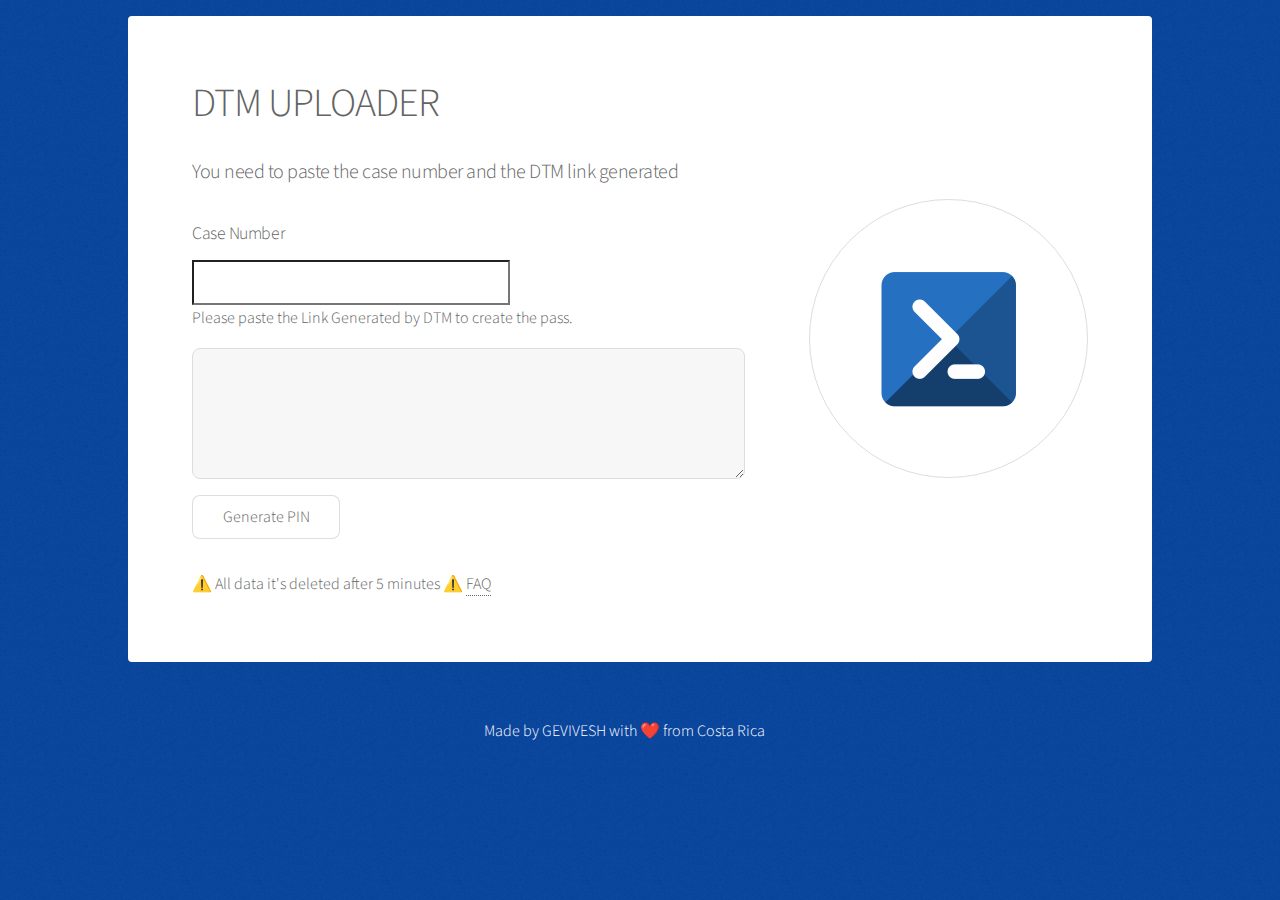
<file: static/index.html>
<!DOCTYPE HTML>
<!--
	Stellar by HTML5 UP
	html5up.net | @ajlkn
	Free for personal and commercial use under the CCA 3.0 license (html5up.net/license)
-->
<html>
	<head>
		<title>DTM Uploader</title>
		<meta charset="utf-8" />
		<meta name="viewport" content="width=device-width, initial-scale=1, user-scalable=no" />
		<link rel="stylesheet" href="assets/css/main.css" />
		<noscript><link rel="stylesheet" href="assets/css/noscript.css" /></noscript>
	</head>
	<body class="is-preload">
		<!-- Wrapper -->
			<div id="wrapper">
				<!-- Main -->
					<div id="main">
						<!-- Introduction -->
							<section id="intro" class="main">
								<div class="spotlight">
									<div class="content">
										<header class="major">
											<h1>DTM UPLOADER</h1>
											<p>You need to paste the case number and the DTM link generated </p>
										</header>
										<h4>Case Number</h4>
										<div>
											<input id="txtcase" name="case" type="number"> 
										</div>
										
										<p>Please paste the Link Generated by DTM to create the pass.</p>
										<textarea id="txturl" name="url" rows="4" cols="50"></textarea>
										<p></p>
										<ul class="actions">
											<li><a class="button" onclick="upload()">Generate PIN</a></li>
										</ul>
										<p>⚠️ All data it's deleted after 5 minutes ⚠️ <a href="/faq.html">FAQ</a></p>
										
									</div>
									<span class="image"><img src="images/pic01.jpg" alt="" /></span>
								</div>
								<div class="pass">
									<H4 id="lblpin"></H4>
									<p id="txtpin"></p>
								</div>
							</section>	
					</div>

				<!-- Footer -->
					<footer id="footer">
						<p class="copyright">Made by GEVIVESH with ❤️ from Costa Rica</p>
					
					</footer>
			</div>

		<!-- Scripts -->
			<script src="assets/js/jquery.min.js"></script>
			<script src="assets/js/jquery.scrollex.min.js"></script>
			<script src="assets/js/jquery.scrolly.min.js"></script>
			<script src="assets/js/browser.min.js"></script>
			<script src="assets/js/breakpoints.min.js"></script>
			<script src="assets/js/util.js"></script>
			<script src="assets/js/main.js"></script>
	</body>
</html>
</file>
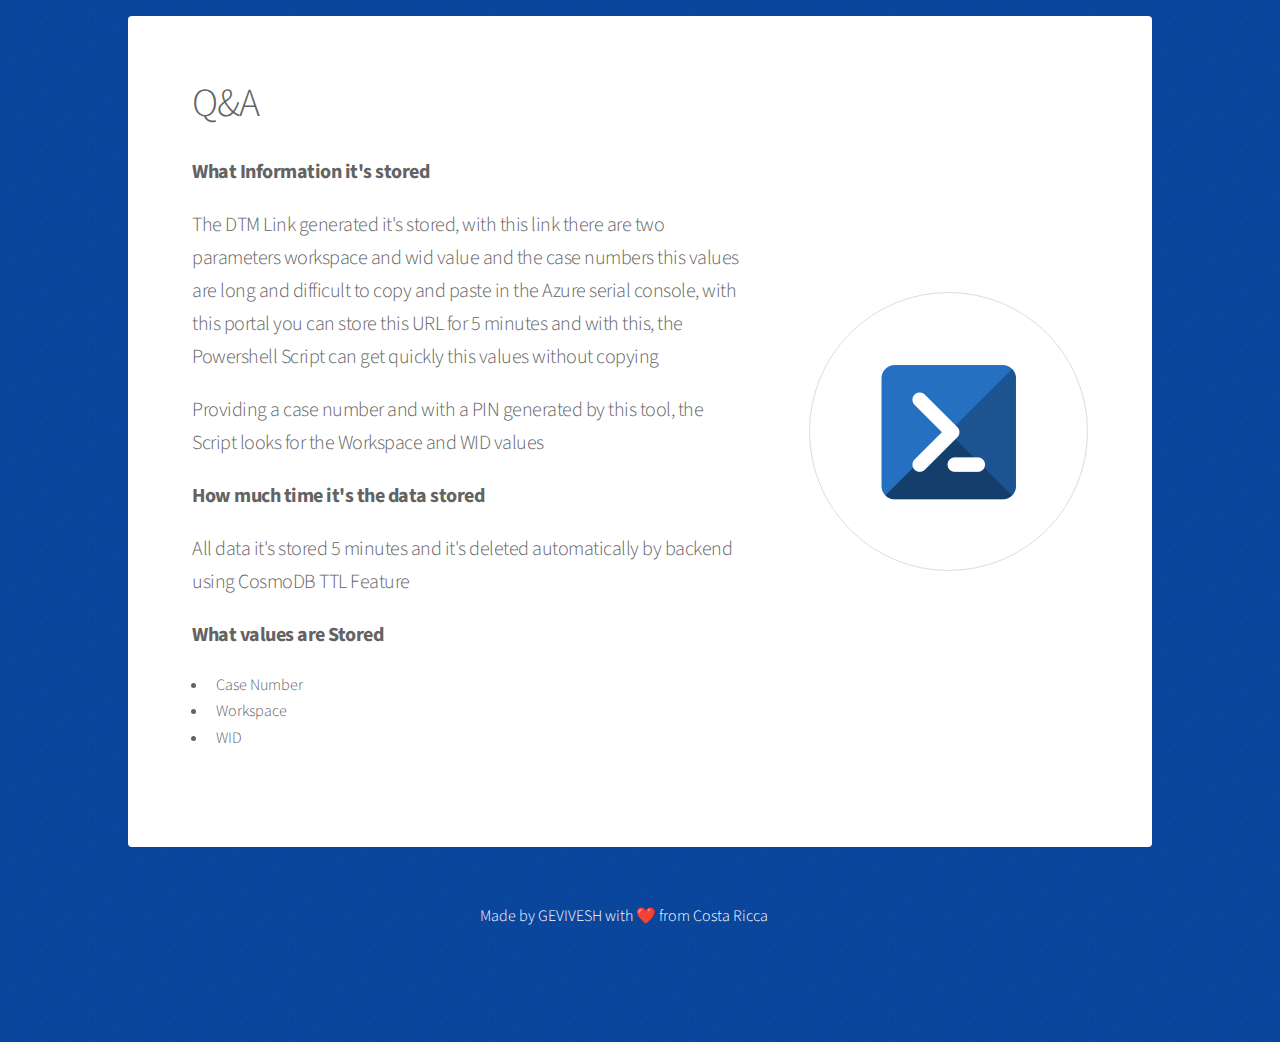
<file: static/faq.html>
<!DOCTYPE HTML>
<!--
	Stellar by HTML5 UP
	html5up.net | @ajlkn
	Free for personal and commercial use under the CCA 3.0 license (html5up.net/license)
-->
<html>
	<head>
		<title>FAQ</title>
		<meta charset="utf-8" />
		<meta name="viewport" content="width=device-width, initial-scale=1, user-scalable=no" />
		<link rel="stylesheet" href="assets/css/main.css" />
		<noscript><link rel="stylesheet" href="assets/css/noscript.css" /></noscript>
	</head>
	<body class="is-preload">
		<!-- Wrapper -->
			<div id="wrapper">
				<!-- Main -->
					<div id="main">
						<!-- Introduction -->
							<section id="intro" class="main">
								<div class="spotlight">
									<div class="content">
										<header class="major">
											<h1>Q&A</h1>
											<p style="font-weight: bold;">What Information it's stored</p>
											<p>The DTM Link generated it's stored, with this link there are two parameters  workspace and wid value and the case numbers this values are long and difficult to copy and paste in the Azure serial console, with this portal you can store this URL for 5 minutes and with this, the Powershell Script can get quickly this values without copying  </p>
											<p>Providing a case number and with a PIN generated by this tool, the Script looks for the Workspace and WID values </p>
											<p style="font-weight: bold;">How much time it's the data stored</p>
											<p>All data  it's stored 5 minutes and it's deleted automatically by backend using CosmoDB TTL Feature</p>
											<p style="font-weight: bold;">What values are Stored</p>
											<uL>
												<LI>Case Number</LI>
												<LI>Workspace</LI>
												<LI>WID</LI>
											</uL>

										</header>

									
										
									</div>
									<span class="image"><img src="images/pic01.jpg" alt="" /></span>
								</div>
								<div class="pass">
									<H4 id="lblpin"></H4>
									<p id="txtpin"></p>
								</div>
							</section>	
					</div>

				<!-- Footer -->
					<footer id="footer">
						<p class="copyright">Made by GEVIVESH with ❤️ from Costa Ricca</p>
					
					</footer>
			</div>

		<!-- Scripts -->
			<script src="assets/js/jquery.min.js"></script>
			<script src="assets/js/jquery.scrollex.min.js"></script>
			<script src="assets/js/jquery.scrolly.min.js"></script>
			<script src="assets/js/browser.min.js"></script>
			<script src="assets/js/breakpoints.min.js"></script>
			<script src="assets/js/util.js"></script>
			<script src="assets/js/main.js"></script>
	</body>
</html>
</file>
<file: static/assets/css/noscript.css>
/*
	Stellar by HTML5 UP
	html5up.net | @ajlkn
	Free for personal and commercial use under the CCA 3.0 license (html5up.net/license)
*/

/* Header */

	body.is-preload #header.alt > * {
		opacity: 1;
	}

	body.is-preload #header.alt .logo {
		-moz-transform: none;
		-webkit-transform: none;
		-ms-transform: none;
		transform: none;
	}
</file>
<file: static/assets/css/main.css>
@import url(fontawesome-all.min.css);
@import "https://fonts.googleapis.com/css?family=Source+Sans+Pro:300,400";

/*
	Stellar by HTML5 UP
	html5up.net | @ajlkn
	Free for personal and commercial use under the CCA 3.0 license (html5up.net/license)
*/

html,
body,
div,
span,
applet,
object,
iframe,
h1,
h2,
h3,
h4,
h5,
h6,
p,
blockquote,
pre,
a,
abbr,
acronym,
address,
big,
cite,
code,
del,
dfn,
em,
img,
ins,
kbd,
q,
s,
samp,
small,
strike,
strong,
sub,
sup,
tt,
var,
b,
u,
i,
center,
dl,
dt,
dd,
ol,
ul,
li,
fieldset,
form,
label,
legend,
table,
caption,
tbody,
tfoot,
thead,
tr,
th,
td,
article,
aside,
canvas,
details,
embed,
figure,
figcaption,
footer,
header,
hgroup,
menu,
nav,
output,
ruby,
section,
summary,
time,
mark,
audio,
video {
  margin: 0;
  padding: 0;
  border: 0;
  font-size: 100%;
  font: inherit;
  vertical-align: baseline;
}

article,
aside,
details,
figcaption,
figure,
footer,
header,
hgroup,
menu,
nav,
section {
  display: block;
}

body {
  line-height: 1;
}

ol,
ul {
  list-style: none;
}

blockquote,
q {
  quotes: none;
}

blockquote:before,
blockquote:after,
q:before,
q:after {
  content: "";
  content: none;
}

table {
  border-collapse: collapse;
  border-spacing: 0;
}

body {
  -webkit-text-size-adjust: none;
}

mark {
  background-color: transparent;
  color: inherit;
}

input::-moz-focus-inner {
  border: 0;
  padding: 0;
}

input,
select,
textarea {
  -moz-appearance: none;
  -webkit-appearance: none;
  -ms-appearance: none;
  appearance: none;
}

/* Basic */

@-ms-viewport {
  width: device-width;
}

body {
  -ms-overflow-style: scrollbar;
}

@media screen and (max-width: 480px) {
  html,
  body {
    min-width: 320px;
  }
}

html {
  box-sizing: border-box;
}

*,
*:before,
*:after {
  box-sizing: inherit;
}

body {
  background-color: black;
  background-image: url("images/overlay.png"),
    -moz-linear-gradient(45deg, #2a45da 0%, #06429c 0%);
  background-image: url("images/overlay.png"),
    -webkit-linear-gradient(45deg, #2a45da 0%, #06429c 0%);
  background-image: url("images/overlay.png"),
    -ms-linear-gradient(45deg, #2a45da 0%, #06429c 0%);
  background-image: url("images/overlay.png"),
    linear-gradient(45deg, #2a45da 0%, #06429c 0%);
}

/* Chrome, Safari, Edge, Opera */
input::-webkit-outer-spin-button,
input::-webkit-inner-spin-button {
  -webkit-appearance: none;
  margin: 0;
}

/* Firefox */
input[type=number] {
  -moz-appearance: textfield;
}

body.is-preload *,
body.is-preload *:before,
body.is-preload *:after {
  -moz-animation: none !important;
  -webkit-animation: none !important;
  -ms-animation: none !important;
  animation: none !important;
  -moz-transition: none !important;
  -webkit-transition: none !important;
  -ms-transition: none !important;
  transition: none !important;
}

/* Type */

body {
  background-color: black;
  color: rgba(255, 255, 255, 0.65);
}

body,
input,
select,
textarea {
  font-family: "Source Sans Pro", Helvetica, sans-serif;
  font-size: 17pt;
  font-weight: 300;
  line-height: 1.65;
}

@media screen and (max-width: 1680px) {
  body,
  input,
  select,
  textarea {
    font-size: 14pt;
  }
}

@media screen and (max-width: 1280px) {
  body,
  input,
  select,
  textarea {
    font-size: 12pt;
  }
}

@media screen and (max-width: 360px) {
  body,
  input,
  select,
  textarea {
    font-size: 11pt;
  }
}

a {
  -moz-transition: color 0.2s ease, border-bottom 0.2s ease;
  -webkit-transition: color 0.2s ease, border-bottom 0.2s ease;
  -ms-transition: color 0.2s ease, border-bottom 0.2s ease;
  transition: color 0.2s ease, border-bottom 0.2s ease;
  text-decoration: none;
  border-bottom: dotted 1px;
  color: inherit;
}

a:hover {
  border-bottom-color: transparent;
}

strong,
b {
  font-weight: 400;
}

em,
i {
  font-style: italic;
}

p {
  margin: 0 0 1em 0;
}

p.content {
  -moz-columns: 20em 2;
  -webkit-columns: 20em 2;
  -ms-columns: 20em 2;
  columns: 20em 2;
  -moz-column-gap: 2em;
  -webkit-column-gap: 2em;
  -ms-column-gap: 2em;
  column-gap: 2em;
  text-align: justify;
}

h1,
h2,
h3,
h4,
h5,
h6 {
  font-weight: 300;
  line-height: 1.5;
  margin: 0 0 0.7em 0;
  letter-spacing: -0.025em;
}

h1 a,
h2 a,
h3 a,
h4 a,
h5 a,
h6 a {
  color: inherit;
  text-decoration: none;
}

h1 {
  font-size: 2.5em;
  line-height: 1.2;
}

h2 {
  font-size: 1.5em;
}

h3 {
  font-size: 1.25em;
}

h4 {
  font-size: 1.1em;
}

h5 {
  font-size: 0.9em;
}

h6 {
  font-size: 0.7em;
}

@media screen and (max-width: 736px) {
  h1 {
    font-size: 2em;
  }
}

sub {
  font-size: 0.8em;
  position: relative;
  top: 0.5em;
}

sup {
  font-size: 0.8em;
  position: relative;
  top: -0.5em;
}

blockquote {
  border-left: solid 4px;
  font-style: italic;
  margin: 0 0 2em 0;
  padding: 0.5em 0 0.5em 2em;
}

code {
  border-radius: 8px;
  border: solid 1px;
  font-family: "Courier New", monospace;
  font-size: 0.9em;
  margin: 0 0.25em;
  padding: 0.25em 0.65em;
}

pre {
  -webkit-overflow-scrolling: touch;
  font-family: "Courier New", monospace;
  font-size: 0.9em;
  margin: 0 0 2em 0;
}

pre code {
  display: block;
  line-height: 1.75;
  padding: 1em 1.5em;
  overflow-x: auto;
}

hr {
  border: 0;
  border-bottom: solid 1px;
  margin: 2em 0;
}

hr.major {
  margin: 3em 0;
}

.align-left {
  text-align: left;
}

.align-center {
  text-align: center;
}

.align-right {
  text-align: right;
}

input,
select,
textarea {
  color: #ffffff;
}

a:hover {
  color: #ffffff;
}

strong,
b {
  color: #ffffff;
}

h1,
h2,
h3,
h4,
h5,
h6 {
  color: #ffffff;
}

blockquote {
  border-left-color: rgba(255, 255, 255, 0.35);
}

code {
  background: rgba(255, 255, 255, 0.075);
  border-color: rgba(255, 255, 255, 0.35);
}

hr {
  border-bottom-color: rgba(255, 255, 255, 0.35);
}

/* Row */

.row {
  display: flex;
  flex-wrap: wrap;
  box-sizing: border-box;
  align-items: stretch;
}

.row > * {
  box-sizing: border-box;
}

.row.gtr-uniform > * > :last-child {
  margin-bottom: 0;
}

.row.aln-left {
  justify-content: flex-start;
}

.row.aln-center {
  justify-content: center;
}

.row.aln-right {
  justify-content: flex-end;
}

.row.aln-top {
  align-items: flex-start;
}

.row.aln-middle {
  align-items: center;
}

.row.aln-bottom {
  align-items: flex-end;
}

.row > .imp {
  order: -1;
}

.row > .col-1 {
  width: 8.33333%;
}

.row > .off-1 {
  margin-left: 8.33333%;
}

.row > .col-2 {
  width: 16.66667%;
}

.row > .off-2 {
  margin-left: 16.66667%;
}

.row > .col-3 {
  width: 25%;
}

.row > .off-3 {
  margin-left: 25%;
}

.row > .col-4 {
  width: 33.33333%;
}

.row > .off-4 {
  margin-left: 33.33333%;
}

.row > .col-5 {
  width: 41.66667%;
}

.row > .off-5 {
  margin-left: 41.66667%;
}

.row > .col-6 {
  width: 50%;
}

.row > .off-6 {
  margin-left: 50%;
}

.row > .col-7 {
  width: 58.33333%;
}

.row > .off-7 {
  margin-left: 58.33333%;
}

.row > .col-8 {
  width: 66.66667%;
}

.row > .off-8 {
  margin-left: 66.66667%;
}

.row > .col-9 {
  width: 75%;
}

.row > .off-9 {
  margin-left: 75%;
}

.row > .col-10 {
  width: 83.33333%;
}

.row > .off-10 {
  margin-left: 83.33333%;
}

.row > .col-11 {
  width: 91.66667%;
}

.row > .off-11 {
  margin-left: 91.66667%;
}

.row > .col-12 {
  width: 100%;
}

.row > .off-12 {
  margin-left: 100%;
}

.row.gtr-0 {
  margin-top: 0;
  margin-left: 0em;
}

.row.gtr-0 > * {
  padding: 0 0 0 0em;
}

.row.gtr-0.gtr-uniform {
  margin-top: 0em;
}

.row.gtr-0.gtr-uniform > * {
  padding-top: 0em;
}

.row.gtr-25 {
  margin-top: 0;
  margin-left: -0.375em;
}

.row.gtr-25 > * {
  padding: 0 0 0 0.375em;
}

.row.gtr-25.gtr-uniform {
  margin-top: -0.375em;
}

.row.gtr-25.gtr-uniform > * {
  padding-top: 0.375em;
}

.row.gtr-50 {
  margin-top: 0;
  margin-left: -0.75em;
}

.row.gtr-50 > * {
  padding: 0 0 0 0.75em;
}

.row.gtr-50.gtr-uniform {
  margin-top: -0.75em;
}

.row.gtr-50.gtr-uniform > * {
  padding-top: 0.75em;
}

.row {
  margin-top: 0;
  margin-left: -1.5em;
}

.row > * {
  padding: 0 0 0 1.5em;
}

.row.gtr-uniform {
  margin-top: -1.5em;
}

.row.gtr-uniform > * {
  padding-top: 1.5em;
}

.row.gtr-150 {
  margin-top: 0;
  margin-left: -2.25em;
}

.row.gtr-150 > * {
  padding: 0 0 0 2.25em;
}

.row.gtr-150.gtr-uniform {
  margin-top: -2.25em;
}

.row.gtr-150.gtr-uniform > * {
  padding-top: 2.25em;
}

.row.gtr-200 {
  margin-top: 0;
  margin-left: -3em;
}

.row.gtr-200 > * {
  padding: 0 0 0 3em;
}

.row.gtr-200.gtr-uniform {
  margin-top: -3em;
}

.row.gtr-200.gtr-uniform > * {
  padding-top: 3em;
}

@media screen and (max-width: 1680px) {
  .row {
    display: flex;
    flex-wrap: wrap;
    box-sizing: border-box;
    align-items: stretch;
  }

  .row > * {
    box-sizing: border-box;
  }

  .row.gtr-uniform > * > :last-child {
    margin-bottom: 0;
  }

  .row.aln-left {
    justify-content: flex-start;
  }

  .row.aln-center {
    justify-content: center;
  }

  .row.aln-right {
    justify-content: flex-end;
  }

  .row.aln-top {
    align-items: flex-start;
  }

  .row.aln-middle {
    align-items: center;
  }

  .row.aln-bottom {
    align-items: flex-end;
  }

  .row > .imp-xlarge {
    order: -1;
  }

  .row > .col-1-xlarge {
    width: 8.33333%;
  }

  .row > .off-1-xlarge {
    margin-left: 8.33333%;
  }

  .row > .col-2-xlarge {
    width: 16.66667%;
  }

  .row > .off-2-xlarge {
    margin-left: 16.66667%;
  }

  .row > .col-3-xlarge {
    width: 25%;
  }

  .row > .off-3-xlarge {
    margin-left: 25%;
  }

  .row > .col-4-xlarge {
    width: 33.33333%;
  }

  .row > .off-4-xlarge {
    margin-left: 33.33333%;
  }

  .row > .col-5-xlarge {
    width: 41.66667%;
  }

  .row > .off-5-xlarge {
    margin-left: 41.66667%;
  }

  .row > .col-6-xlarge {
    width: 50%;
  }

  .row > .off-6-xlarge {
    margin-left: 50%;
  }

  .row > .col-7-xlarge {
    width: 58.33333%;
  }

  .row > .off-7-xlarge {
    margin-left: 58.33333%;
  }

  .row > .col-8-xlarge {
    width: 66.66667%;
  }

  .row > .off-8-xlarge {
    margin-left: 66.66667%;
  }

  .row > .col-9-xlarge {
    width: 75%;
  }

  .row > .off-9-xlarge {
    margin-left: 75%;
  }

  .row > .col-10-xlarge {
    width: 83.33333%;
  }

  .row > .off-10-xlarge {
    margin-left: 83.33333%;
  }

  .row > .col-11-xlarge {
    width: 91.66667%;
  }

  .row > .off-11-xlarge {
    margin-left: 91.66667%;
  }

  .row > .col-12-xlarge {
    width: 100%;
  }

  .row > .off-12-xlarge {
    margin-left: 100%;
  }

  .row.gtr-0 {
    margin-top: 0;
    margin-left: 0em;
  }

  .row.gtr-0 > * {
    padding: 0 0 0 0em;
  }

  .row.gtr-0.gtr-uniform {
    margin-top: 0em;
  }

  .row.gtr-0.gtr-uniform > * {
    padding-top: 0em;
  }

  .row.gtr-25 {
    margin-top: 0;
    margin-left: -0.375em;
  }

  .row.gtr-25 > * {
    padding: 0 0 0 0.375em;
  }

  .row.gtr-25.gtr-uniform {
    margin-top: -0.375em;
  }

  .row.gtr-25.gtr-uniform > * {
    padding-top: 0.375em;
  }

  .row.gtr-50 {
    margin-top: 0;
    margin-left: -0.75em;
  }

  .row.gtr-50 > * {
    padding: 0 0 0 0.75em;
  }

  .row.gtr-50.gtr-uniform {
    margin-top: -0.75em;
  }

  .row.gtr-50.gtr-uniform > * {
    padding-top: 0.75em;
  }

  .row {
    margin-top: 0;
    margin-left: -1.5em;
  }

  .row > * {
    padding: 0 0 0 1.5em;
  }

  .row.gtr-uniform {
    margin-top: -1.5em;
  }

  .row.gtr-uniform > * {
    padding-top: 1.5em;
  }

  .row.gtr-150 {
    margin-top: 0;
    margin-left: -2.25em;
  }

  .row.gtr-150 > * {
    padding: 0 0 0 2.25em;
  }

  .row.gtr-150.gtr-uniform {
    margin-top: -2.25em;
  }

  .row.gtr-150.gtr-uniform > * {
    padding-top: 2.25em;
  }

  .row.gtr-200 {
    margin-top: 0;
    margin-left: -3em;
  }

  .row.gtr-200 > * {
    padding: 0 0 0 3em;
  }

  .row.gtr-200.gtr-uniform {
    margin-top: -3em;
  }

  .row.gtr-200.gtr-uniform > * {
    padding-top: 3em;
  }
}

@media screen and (max-width: 1280px) {
  .row {
    display: flex;
    flex-wrap: wrap;
    box-sizing: border-box;
    align-items: stretch;
  }

  .row > * {
    box-sizing: border-box;
  }

  .row.gtr-uniform > * > :last-child {
    margin-bottom: 0;
  }

  .row.aln-left {
    justify-content: flex-start;
  }

  .row.aln-center {
    justify-content: center;
  }

  .row.aln-right {
    justify-content: flex-end;
  }

  .row.aln-top {
    align-items: flex-start;
  }

  .row.aln-middle {
    align-items: center;
  }

  .row.aln-bottom {
    align-items: flex-end;
  }

  .row > .imp-large {
    order: -1;
  }

  .row > .col-1-large {
    width: 8.33333%;
  }

  .row > .off-1-large {
    margin-left: 8.33333%;
  }

  .row > .col-2-large {
    width: 16.66667%;
  }

  .row > .off-2-large {
    margin-left: 16.66667%;
  }

  .row > .col-3-large {
    width: 25%;
  }

  .row > .off-3-large {
    margin-left: 25%;
  }

  .row > .col-4-large {
    width: 33.33333%;
  }

  .row > .off-4-large {
    margin-left: 33.33333%;
  }

  .row > .col-5-large {
    width: 41.66667%;
  }

  .row > .off-5-large {
    margin-left: 41.66667%;
  }

  .row > .col-6-large {
    width: 50%;
  }

  .row > .off-6-large {
    margin-left: 50%;
  }

  .row > .col-7-large {
    width: 58.33333%;
  }

  .row > .off-7-large {
    margin-left: 58.33333%;
  }

  .row > .col-8-large {
    width: 66.66667%;
  }

  .row > .off-8-large {
    margin-left: 66.66667%;
  }

  .row > .col-9-large {
    width: 75%;
  }

  .row > .off-9-large {
    margin-left: 75%;
  }

  .row > .col-10-large {
    width: 83.33333%;
  }

  .row > .off-10-large {
    margin-left: 83.33333%;
  }

  .row > .col-11-large {
    width: 91.66667%;
  }

  .row > .off-11-large {
    margin-left: 91.66667%;
  }

  .row > .col-12-large {
    width: 100%;
  }

  .row > .off-12-large {
    margin-left: 100%;
  }

  .row.gtr-0 {
    margin-top: 0;
    margin-left: 0em;
  }

  .row.gtr-0 > * {
    padding: 0 0 0 0em;
  }

  .row.gtr-0.gtr-uniform {
    margin-top: 0em;
  }

  .row.gtr-0.gtr-uniform > * {
    padding-top: 0em;
  }

  .row.gtr-25 {
    margin-top: 0;
    margin-left: -0.375em;
  }

  .row.gtr-25 > * {
    padding: 0 0 0 0.375em;
  }

  .row.gtr-25.gtr-uniform {
    margin-top: -0.375em;
  }

  .row.gtr-25.gtr-uniform > * {
    padding-top: 0.375em;
  }

  .row.gtr-50 {
    margin-top: 0;
    margin-left: -0.75em;
  }

  .row.gtr-50 > * {
    padding: 0 0 0 0.75em;
  }

  .row.gtr-50.gtr-uniform {
    margin-top: -0.75em;
  }

  .row.gtr-50.gtr-uniform > * {
    padding-top: 0.75em;
  }

  .row {
    margin-top: 0;
    margin-left: -1.5em;
  }

  .row > * {
    padding: 0 0 0 1.5em;
  }

  .row.gtr-uniform {
    margin-top: -1.5em;
  }

  .row.gtr-uniform > * {
    padding-top: 1.5em;
  }

  .row.gtr-150 {
    margin-top: 0;
    margin-left: -2.25em;
  }

  .row.gtr-150 > * {
    padding: 0 0 0 2.25em;
  }

  .row.gtr-150.gtr-uniform {
    margin-top: -2.25em;
  }

  .row.gtr-150.gtr-uniform > * {
    padding-top: 2.25em;
  }

  .row.gtr-200 {
    margin-top: 0;
    margin-left: -3em;
  }

  .row.gtr-200 > * {
    padding: 0 0 0 3em;
  }

  .row.gtr-200.gtr-uniform {
    margin-top: -3em;
  }

  .row.gtr-200.gtr-uniform > * {
    padding-top: 3em;
  }
}

@media screen and (max-width: 980px) {
  .row {
    display: flex;
    flex-wrap: wrap;
    box-sizing: border-box;
    align-items: stretch;
  }

  .row > * {
    box-sizing: border-box;
  }

  .row.gtr-uniform > * > :last-child {
    margin-bottom: 0;
  }

  .row.aln-left {
    justify-content: flex-start;
  }

  .row.aln-center {
    justify-content: center;
  }

  .row.aln-right {
    justify-content: flex-end;
  }

  .row.aln-top {
    align-items: flex-start;
  }

  .row.aln-middle {
    align-items: center;
  }

  .row.aln-bottom {
    align-items: flex-end;
  }

  .row > .imp-medium {
    order: -1;
  }

  .row > .col-1-medium {
    width: 8.33333%;
  }

  .row > .off-1-medium {
    margin-left: 8.33333%;
  }

  .row > .col-2-medium {
    width: 16.66667%;
  }

  .row > .off-2-medium {
    margin-left: 16.66667%;
  }

  .row > .col-3-medium {
    width: 25%;
  }

  .row > .off-3-medium {
    margin-left: 25%;
  }

  .row > .col-4-medium {
    width: 33.33333%;
  }

  .row > .off-4-medium {
    margin-left: 33.33333%;
  }

  .row > .col-5-medium {
    width: 41.66667%;
  }

  .row > .off-5-medium {
    margin-left: 41.66667%;
  }

  .row > .col-6-medium {
    width: 50%;
  }

  .row > .off-6-medium {
    margin-left: 50%;
  }

  .row > .col-7-medium {
    width: 58.33333%;
  }

  .row > .off-7-medium {
    margin-left: 58.33333%;
  }

  .row > .col-8-medium {
    width: 66.66667%;
  }

  .row > .off-8-medium {
    margin-left: 66.66667%;
  }

  .row > .col-9-medium {
    width: 75%;
  }

  .row > .off-9-medium {
    margin-left: 75%;
  }

  .row > .col-10-medium {
    width: 83.33333%;
  }

  .row > .off-10-medium {
    margin-left: 83.33333%;
  }

  .row > .col-11-medium {
    width: 91.66667%;
  }

  .row > .off-11-medium {
    margin-left: 91.66667%;
  }

  .row > .col-12-medium {
    width: 100%;
  }

  .row > .off-12-medium {
    margin-left: 100%;
  }

  .row.gtr-0 {
    margin-top: 0;
    margin-left: 0em;
  }

  .row.gtr-0 > * {
    padding: 0 0 0 0em;
  }

  .row.gtr-0.gtr-uniform {
    margin-top: 0em;
  }

  .row.gtr-0.gtr-uniform > * {
    padding-top: 0em;
  }

  .row.gtr-25 {
    margin-top: 0;
    margin-left: -0.375em;
  }

  .row.gtr-25 > * {
    padding: 0 0 0 0.375em;
  }

  .row.gtr-25.gtr-uniform {
    margin-top: -0.375em;
  }

  .row.gtr-25.gtr-uniform > * {
    padding-top: 0.375em;
  }

  .row.gtr-50 {
    margin-top: 0;
    margin-left: -0.75em;
  }

  .row.gtr-50 > * {
    padding: 0 0 0 0.75em;
  }

  .row.gtr-50.gtr-uniform {
    margin-top: -0.75em;
  }

  .row.gtr-50.gtr-uniform > * {
    padding-top: 0.75em;
  }

  .row {
    margin-top: 0;
    margin-left: -1.5em;
  }

  .row > * {
    padding: 0 0 0 1.5em;
  }

  .row.gtr-uniform {
    margin-top: -1.5em;
  }

  .row.gtr-uniform > * {
    padding-top: 1.5em;
  }

  .row.gtr-150 {
    margin-top: 0;
    margin-left: -2.25em;
  }

  .row.gtr-150 > * {
    padding: 0 0 0 2.25em;
  }

  .row.gtr-150.gtr-uniform {
    margin-top: -2.25em;
  }

  .row.gtr-150.gtr-uniform > * {
    padding-top: 2.25em;
  }

  .row.gtr-200 {
    margin-top: 0;
    margin-left: -3em;
  }

  .row.gtr-200 > * {
    padding: 0 0 0 3em;
  }

  .row.gtr-200.gtr-uniform {
    margin-top: -3em;
  }

  .row.gtr-200.gtr-uniform > * {
    padding-top: 3em;
  }
}

@media screen and (max-width: 736px) {
  .row {
    display: flex;
    flex-wrap: wrap;
    box-sizing: border-box;
    align-items: stretch;
  }

  .row > * {
    box-sizing: border-box;
  }

  .row.gtr-uniform > * > :last-child {
    margin-bottom: 0;
  }

  .row.aln-left {
    justify-content: flex-start;
  }

  .row.aln-center {
    justify-content: center;
  }

  .row.aln-right {
    justify-content: flex-end;
  }

  .row.aln-top {
    align-items: flex-start;
  }

  .row.aln-middle {
    align-items: center;
  }

  .row.aln-bottom {
    align-items: flex-end;
  }

  .row > .imp-small {
    order: -1;
  }

  .row > .col-1-small {
    width: 8.33333%;
  }

  .row > .off-1-small {
    margin-left: 8.33333%;
  }

  .row > .col-2-small {
    width: 16.66667%;
  }

  .row > .off-2-small {
    margin-left: 16.66667%;
  }

  .row > .col-3-small {
    width: 25%;
  }

  .row > .off-3-small {
    margin-left: 25%;
  }

  .row > .col-4-small {
    width: 33.33333%;
  }

  .row > .off-4-small {
    margin-left: 33.33333%;
  }

  .row > .col-5-small {
    width: 41.66667%;
  }

  .row > .off-5-small {
    margin-left: 41.66667%;
  }

  .row > .col-6-small {
    width: 50%;
  }

  .row > .off-6-small {
    margin-left: 50%;
  }

  .row > .col-7-small {
    width: 58.33333%;
  }

  .row > .off-7-small {
    margin-left: 58.33333%;
  }

  .row > .col-8-small {
    width: 66.66667%;
  }

  .row > .off-8-small {
    margin-left: 66.66667%;
  }

  .row > .col-9-small {
    width: 75%;
  }

  .row > .off-9-small {
    margin-left: 75%;
  }

  .row > .col-10-small {
    width: 83.33333%;
  }

  .row > .off-10-small {
    margin-left: 83.33333%;
  }

  .row > .col-11-small {
    width: 91.66667%;
  }

  .row > .off-11-small {
    margin-left: 91.66667%;
  }

  .row > .col-12-small {
    width: 100%;
  }

  .row > .off-12-small {
    margin-left: 100%;
  }

  .row.gtr-0 {
    margin-top: 0;
    margin-left: 0em;
  }

  .row.gtr-0 > * {
    padding: 0 0 0 0em;
  }

  .row.gtr-0.gtr-uniform {
    margin-top: 0em;
  }

  .row.gtr-0.gtr-uniform > * {
    padding-top: 0em;
  }

  .row.gtr-25 {
    margin-top: 0;
    margin-left: -0.25em;
  }

  .row.gtr-25 > * {
    padding: 0 0 0 0.25em;
  }

  .row.gtr-25.gtr-uniform {
    margin-top: -0.25em;
  }

  .row.gtr-25.gtr-uniform > * {
    padding-top: 0.25em;
  }

  .row.gtr-50 {
    margin-top: 0;
    margin-left: -0.5em;
  }

  .row.gtr-50 > * {
    padding: 0 0 0 0.5em;
  }

  .row.gtr-50.gtr-uniform {
    margin-top: -0.5em;
  }

  .row.gtr-50.gtr-uniform > * {
    padding-top: 0.5em;
  }

  .row {
    margin-top: 0;
    margin-left: -1em;
  }

  .row > * {
    padding: 0 0 0 1em;
  }

  .row.gtr-uniform {
    margin-top: -1em;
  }

  .row.gtr-uniform > * {
    padding-top: 1em;
  }

  .row.gtr-150 {
    margin-top: 0;
    margin-left: -1.5em;
  }

  .row.gtr-150 > * {
    padding: 0 0 0 1.5em;
  }

  .row.gtr-150.gtr-uniform {
    margin-top: -1.5em;
  }

  .row.gtr-150.gtr-uniform > * {
    padding-top: 1.5em;
  }

  .row.gtr-200 {
    margin-top: 0;
    margin-left: -2em;
  }

  .row.gtr-200 > * {
    padding: 0 0 0 2em;
  }

  .row.gtr-200.gtr-uniform {
    margin-top: -2em;
  }

  .row.gtr-200.gtr-uniform > * {
    padding-top: 2em;
  }
}

@media screen and (max-width: 480px) {
  .row {
    display: flex;
    flex-wrap: wrap;
    box-sizing: border-box;
    align-items: stretch;
  }

  .row > * {
    box-sizing: border-box;
  }

  .row.gtr-uniform > * > :last-child {
    margin-bottom: 0;
  }

  .row.aln-left {
    justify-content: flex-start;
  }

  .row.aln-center {
    justify-content: center;
  }

  .row.aln-right {
    justify-content: flex-end;
  }

  .row.aln-top {
    align-items: flex-start;
  }

  .row.aln-middle {
    align-items: center;
  }

  .row.aln-bottom {
    align-items: flex-end;
  }

  .row > .imp-xsmall {
    order: -1;
  }

  .row > .col-1-xsmall {
    width: 8.33333%;
  }

  .row > .off-1-xsmall {
    margin-left: 8.33333%;
  }

  .row > .col-2-xsmall {
    width: 16.66667%;
  }

  .row > .off-2-xsmall {
    margin-left: 16.66667%;
  }

  .row > .col-3-xsmall {
    width: 25%;
  }

  .row > .off-3-xsmall {
    margin-left: 25%;
  }

  .row > .col-4-xsmall {
    width: 33.33333%;
  }

  .row > .off-4-xsmall {
    margin-left: 33.33333%;
  }

  .row > .col-5-xsmall {
    width: 41.66667%;
  }

  .row > .off-5-xsmall {
    margin-left: 41.66667%;
  }

  .row > .col-6-xsmall {
    width: 50%;
  }

  .row > .off-6-xsmall {
    margin-left: 50%;
  }

  .row > .col-7-xsmall {
    width: 58.33333%;
  }

  .row > .off-7-xsmall {
    margin-left: 58.33333%;
  }

  .row > .col-8-xsmall {
    width: 66.66667%;
  }

  .row > .off-8-xsmall {
    margin-left: 66.66667%;
  }

  .row > .col-9-xsmall {
    width: 75%;
  }

  .row > .off-9-xsmall {
    margin-left: 75%;
  }

  .row > .col-10-xsmall {
    width: 83.33333%;
  }

  .row > .off-10-xsmall {
    margin-left: 83.33333%;
  }

  .row > .col-11-xsmall {
    width: 91.66667%;
  }

  .row > .off-11-xsmall {
    margin-left: 91.66667%;
  }

  .row > .col-12-xsmall {
    width: 100%;
  }

  .row > .off-12-xsmall {
    margin-left: 100%;
  }

  .row.gtr-0 {
    margin-top: 0;
    margin-left: 0em;
  }

  .row.gtr-0 > * {
    padding: 0 0 0 0em;
  }

  .row.gtr-0.gtr-uniform {
    margin-top: 0em;
  }

  .row.gtr-0.gtr-uniform > * {
    padding-top: 0em;
  }

  .row.gtr-25 {
    margin-top: 0;
    margin-left: -0.3125em;
  }

  .row.gtr-25 > * {
    padding: 0 0 0 0.3125em;
  }

  .row.gtr-25.gtr-uniform {
    margin-top: -0.3125em;
  }

  .row.gtr-25.gtr-uniform > * {
    padding-top: 0.3125em;
  }

  .row.gtr-50 {
    margin-top: 0;
    margin-left: -0.625em;
  }

  .row.gtr-50 > * {
    padding: 0 0 0 0.625em;
  }

  .row.gtr-50.gtr-uniform {
    margin-top: -0.625em;
  }

  .row.gtr-50.gtr-uniform > * {
    padding-top: 0.625em;
  }

  .row {
    margin-top: 0;
    margin-left: -1.25em;
  }

  .row > * {
    padding: 0 0 0 1.25em;
  }

  .row.gtr-uniform {
    margin-top: -1.25em;
  }

  .row.gtr-uniform > * {
    padding-top: 1.25em;
  }

  .row.gtr-150 {
    margin-top: 0;
    margin-left: -1.875em;
  }

  .row.gtr-150 > * {
    padding: 0 0 0 1.875em;
  }

  .row.gtr-150.gtr-uniform {
    margin-top: -1.875em;
  }

  .row.gtr-150.gtr-uniform > * {
    padding-top: 1.875em;
  }

  .row.gtr-200 {
    margin-top: 0;
    margin-left: -2.5em;
  }

  .row.gtr-200 > * {
    padding: 0 0 0 2.5em;
  }

  .row.gtr-200.gtr-uniform {
    margin-top: -2.5em;
  }

  .row.gtr-200.gtr-uniform > * {
    padding-top: 2.5em;
  }
}

/* Box */

.box {
  border-radius: 8px;
  border: solid;
  margin-bottom: 2em;
  padding: 1.5em;
}

.box > :last-child,
.box > :last-child > :last-child,
.box > :last-child > :last-child > :last-child {
  margin-bottom: 0;
}

.box.alt {
  border: 0;
  border-radius: 0;
  padding: 0;
}

.box {
  border-color: rgba(255, 255, 255, 0.35);
}

/* Button */

input[type="submit"],
input[type="reset"],
input[type="button"],
button,
.button {
  -moz-appearance: none;
  -webkit-appearance: none;
  -ms-appearance: none;
  appearance: none;
  -moz-transition: background-color 0.2s ease-in-out, color 0.2s ease-in-out;
  -webkit-transition: background-color 0.2s ease-in-out, color 0.2s ease-in-out;
  -ms-transition: background-color 0.2s ease-in-out, color 0.2s ease-in-out;
  transition: background-color 0.2s ease-in-out, color 0.2s ease-in-out;
  border-radius: 8px;
  border: 0;
  cursor: pointer;
  display: inline-block;
  font-weight: 300;
  height: 2.75em;
  line-height: 2.75em;
  min-width: 9.25em;
  padding: 0 1.5em;
  text-align: center;
  text-decoration: none;
  white-space: nowrap;
}

input[type="submit"].icon,
input[type="reset"].icon,
input[type="button"].icon,
button.icon,
.button.icon {
  padding-left: 1.35em;
}

input[type="submit"].icon:before,
input[type="reset"].icon:before,
input[type="button"].icon:before,
button.icon:before,
.button.icon:before {
  margin-right: 0.5em;
}

input[type="submit"].fit,
input[type="reset"].fit,
input[type="button"].fit,
button.fit,
.button.fit {
  width: 100%;
}

input[type="submit"].small,
input[type="reset"].small,
input[type="button"].small,
button.small,
.button.small {
  font-size: 0.8em;
}

input[type="submit"].large,
input[type="reset"].large,
input[type="button"].large,
button.large,
.button.large {
  font-size: 1.35em;
}

input[type="submit"].disabled,
input[type="submit"]:disabled,
input[type="reset"].disabled,
input[type="reset"]:disabled,
input[type="button"].disabled,
input[type="button"]:disabled,
button.disabled,
button:disabled,
.button.disabled,
.button:disabled {
  pointer-events: none;
  opacity: 0.25;
}

@media screen and (max-width: 736px) {
  input[type="submit"],
  input[type="reset"],
  input[type="button"],
  button,
  .button {
    min-width: 0;
  }
}

input[type="submit"],
input[type="reset"],
input[type="button"],
button,
.button {
  background-color: transparent;
  box-shadow: inset 0 0 0 1px rgba(255, 255, 255, 0.35);
  color: #ffffff !important;
}

input[type="submit"]:hover,
input[type="reset"]:hover,
input[type="button"]:hover,
button:hover,
.button:hover {
  background-color: rgba(255, 255, 255, 0.075);
}

input[type="submit"]:active,
input[type="reset"]:active,
input[type="button"]:active,
button:active,
.button:active {
  background-color: rgba(255, 255, 255, 0.2);
}

input[type="submit"].icon:before,
input[type="reset"].icon:before,
input[type="button"].icon:before,
button.icon:before,
.button.icon:before {
  color: rgba(255, 255, 255, 0.5);
}

input[type="submit"].primary,
input[type="reset"].primary,
input[type="button"].primary,
button.primary,
.button.primary {
  background-color: #8cc9f0;
  color: #ffffff !important;
  box-shadow: none;
}

input[type="submit"].primary:hover,
input[type="reset"].primary:hover,
input[type="button"].primary:hover,
button.primary:hover,
.button.primary:hover {
  background-color: #9acff2;
}

input[type="submit"].primary:active,
input[type="reset"].primary:active,
input[type="button"].primary:active,
button.primary:active,
.button.primary:active {
  background-color: #7ec3ee;
}

input[type="submit"].primary.icon:before,
input[type="reset"].primary.icon:before,
input[type="button"].primary.icon:before,
button.primary.icon:before,
.button.primary.icon:before {
  color: #ffffff !important;
}

/* Form */

form {
  margin: 0 0 2em 0;
}

label {
  display: block;
  font-size: 0.9em;
  font-weight: 400;
  margin: 0 0 1em 0;
}

input[type="text"],
input[type="password"],
input[type="email"],
select,
textarea {
  -moz-appearance: none;
  -webkit-appearance: none;
  -ms-appearance: none;
  appearance: none;
  border-radius: 8px;
  border: solid 1px;
  color: inherit;
  display: block;
  outline: 0;
  padding: 0 1em;
  text-decoration: none;
  width: 100%;
}

input[type="text"]:invalid,
input[type="password"]:invalid,
input[type="email"]:invalid,
select:invalid,
textarea:invalid {
  box-shadow: none;
}

select {
  background-size: 1.25rem;
  background-repeat: no-repeat;
  background-position: calc(100% - 1rem) center;
  height: 2.75em;
  padding-right: 2.75em;
  text-overflow: ellipsis;
}

select:focus::-ms-value {
  background-color: transparent;
}

select::-ms-expand {
  display: none;
}

input[type="text"],
input[type="password"],
input[type="email"],
select {
  height: 2.75em;
}

textarea {
  padding: 0.75em 1em;
}

input[type="checkbox"],
input[type="radio"] {
  -moz-appearance: none;
  -webkit-appearance: none;
  -ms-appearance: none;
  appearance: none;
  display: block;
  float: left;
  margin-right: -2em;
  opacity: 0;
  width: 1em;
  z-index: -1;
}

input[type="checkbox"] + label,
input[type="radio"] + label {
  text-decoration: none;
  cursor: pointer;
  display: inline-block;
  font-size: 1em;
  font-weight: 300;
  padding-left: 2.4em;
  padding-right: 0.75em;
  position: relative;
}

input[type="checkbox"] + label:before,
input[type="radio"] + label:before {
  -moz-osx-font-smoothing: grayscale;
  -webkit-font-smoothing: antialiased;
  display: inline-block;
  font-style: normal;
  font-variant: normal;
  text-rendering: auto;
  line-height: 1;
  text-transform: none !important;
  font-family: "Font Awesome 5 Free";
  font-weight: 900;
}

input[type="checkbox"] + label:before,
input[type="radio"] + label:before {
  border-radius: 8px;
  border: solid 1px;
  content: "";
  display: inline-block;
  font-size: 0.8em;
  height: 2.0625em;
  left: 0;
  line-height: 2.0625em;
  position: absolute;
  text-align: center;
  top: 0;
  width: 2.0625em;
}

input[type="checkbox"]:checked + label:before,
input[type="radio"]:checked + label:before {
  content: "\f00c";
}

input[type="checkbox"] + label:before {
  border-radius: 8px;
}

input[type="radio"] + label:before {
  border-radius: 100%;
}

::-webkit-input-placeholder {
  opacity: 1;
}

:-moz-placeholder {
  opacity: 1;
}

::-moz-placeholder {
  opacity: 1;
}

:-ms-input-placeholder {
  opacity: 1;
}

label {
  color: #ffffff;
}

input[type="text"],
input[type="password"],
input[type="email"],
select,
textarea {
  background-color: rgba(255, 255, 255, 0.075);
  border-color: rgba(255, 255, 255, 0.35);
}

input[type="text"]:focus,
input[type="password"]:focus,
input[type="email"]:focus,
select:focus,
textarea:focus {
  border-color: #8cc9f0;
  box-shadow: 0 0 0 1px #8cc9f0;
}

select {
  background-image: url("data:image/svg+xml;charset=utf8,%3Csvg xmlns='http://www.w3.org/2000/svg' width='40' height='40' preserveAspectRatio='none' viewBox='0 0 40 40'%3E%3Cpath d='M9.4,12.3l10.4,10.4l10.4-10.4c0.2-0.2,0.5-0.4,0.9-0.4c0.3,0,0.6,0.1,0.9,0.4l3.3,3.3c0.2,0.2,0.4,0.5,0.4,0.9 c0,0.4-0.1,0.6-0.4,0.9L20.7,31.9c-0.2,0.2-0.5,0.4-0.9,0.4c-0.3,0-0.6-0.1-0.9-0.4L4.3,17.3c-0.2-0.2-0.4-0.5-0.4-0.9 c0-0.4,0.1-0.6,0.4-0.9l3.3-3.3c0.2-0.2,0.5-0.4,0.9-0.4S9.1,12.1,9.4,12.3z' fill='rgba(255, 255, 255, 0.35)' /%3E%3C/svg%3E");
}

select option {
  color: #ffffff;
  background: #935d8c;
}

input[type="checkbox"] + label,
input[type="radio"] + label {
  color: rgba(255, 255, 255, 0.65);
}

input[type="checkbox"] + label:before,
input[type="radio"] + label:before {
  background: rgba(255, 255, 255, 0.075);
  border-color: rgba(255, 255, 255, 0.35);
}

input[type="checkbox"]:checked + label:before,
input[type="radio"]:checked + label:before {
  background-color: #ffffff;
  border-color: #ffffff;
  color: #935d8c;
}

input[type="checkbox"]:focus + label:before,
input[type="radio"]:focus + label:before {
  border-color: #8cc9f0;
  box-shadow: 0 0 0 1px #8cc9f0;
}

::-webkit-input-placeholder {
  color: rgba(255, 255, 255, 0.5) !important;
}

:-moz-placeholder {
  color: rgba(255, 255, 255, 0.5) !important;
}

::-moz-placeholder {
  color: rgba(255, 255, 255, 0.5) !important;
}

:-ms-input-placeholder {
  color: rgba(255, 255, 255, 0.5) !important;
}

.formerize-placeholder {
  color: rgba(255, 255, 255, 0.5) !important;
}

/* Icon */

.icon {
  text-decoration: none;
  -moz-transition: background-color 0.2s ease-in-out, color 0.2s ease-in-out;
  -webkit-transition: background-color 0.2s ease-in-out, color 0.2s ease-in-out;
  -ms-transition: background-color 0.2s ease-in-out, color 0.2s ease-in-out;
  transition: background-color 0.2s ease-in-out, color 0.2s ease-in-out;
  border-bottom: none;
  position: relative;
}

.icon:before {
  -moz-osx-font-smoothing: grayscale;
  -webkit-font-smoothing: antialiased;
  display: inline-block;
  font-style: normal;
  font-variant: normal;
  text-rendering: auto;
  line-height: 1;
  text-transform: none !important;
  font-family: "Font Awesome 5 Free";
  font-weight: 400;
}

.icon > .label {
  display: none;
}

.icon:before {
  line-height: solid;
}

.icon.solid:before {
  font-weight: 900;
}

.icon.brands:before {
  font-family: "Font Awesome 5 Brands";
}

.icon.major {
  border: solid 1px;
  display: inline-block;
  border-radius: 100%;
  padding: 0.65em;
  margin: 0 0 2em 0;
  cursor: default;
}

.icon.major:before {
  display: inline-block;
  font-size: 6.25rem;
  width: 2.25em;
  height: 2.25em;
  line-height: 2.2em;
  border-radius: 100%;
  border: solid 1px;
  text-align: center;
}

.icon.alt {
  display: inline-block;
  border: solid 1px;
  border-radius: 100%;
}

.icon.alt:before {
  display: block;
  font-size: 1.25em;
  width: 2em;
  height: 2em;
  text-align: center;
  line-height: 2em;
}

.icon.style1 {
  color: #efa8b0;
}

.icon.style2 {
  color: #c79cc8;
}

.icon.style3 {
  color: #a89cc8;
}

.icon.style4 {
  color: #9bb2e1;
}

.icon.style5 {
  color: #8cc9f0;
}

@media screen and (max-width: 1680px) {
  .icon.major:before {
    font-size: 5.5rem;
  }
}

@media screen and (max-width: 1280px) {
  .icon.major:before {
    font-size: 4.75rem;
  }
}

@media screen and (max-width: 736px) {
  .icon.major {
    margin: 0 0 1.5em 0;
    padding: 0.35em;
  }

  .icon.major:before {
    font-size: 3.5rem;
  }
}

.icon.major {
  border-color: rgba(255, 255, 255, 0.35);
}

.icon.major:before {
  border-color: rgba(255, 255, 255, 0.35);
}

.icon.alt {
  border-color: rgba(255, 255, 255, 0.35);
  color: #ffffff;
}

.icon.alt:hover {
  background-color: rgba(255, 255, 255, 0.075);
}

.icon.alt:active {
  background-color: rgba(255, 255, 255, 0.2);
}

/* Image */

.image {
  border-radius: 8px;
  border: 0;
  display: inline-block;
  position: relative;
}

.image img {
  border-radius: 8px;
  display: block;
}

.image.left,
.image.right {
  max-width: 40%;
}

.image.left img,
.image.right img {
  width: 100%;
}

.image.left {
  float: left;
  margin: 0 1.5em 1em 0;
  top: 0.25em;
}

.image.right {
  float: right;
  margin: 0 0 1em 1.5em;
  top: 0.25em;
}

.image.fit {
  display: block;
  margin: 0 0 2em 0;
  width: 100%;
}

.image.fit img {
  width: 100%;
}

.image.main {
  display: block;
  margin: 0 0 3em 0;
  width: 100%;
}

.image.main img {
  width: 100%;
}

/* List */

ol {
  list-style: decimal;
  margin: 0 0 2em 0;
  padding-left: 1.25em;
}

ol li {
  padding-left: 0.25em;
}

ul {
  list-style: disc;
  margin: 0 0 2em 0;
  padding-left: 1em;
}

ul li {
  padding-left: 0.5em;
}

ul.alt {
  list-style: none;
  padding-left: 0;
}

ul.alt li {
  border-top: solid 1px;
  padding: 0.5em 0;
}

ul.alt li:first-child {
  border-top: 0;
  padding-top: 0;
}

dl {
  margin: 0 0 2em 0;
}

dl dt {
  display: block;
  font-weight: 400;
  margin: 0 0 1em 0;
}

dl dd {
  margin-left: 2em;
}

dl.alt dt {
  display: block;
  width: 3em;
  margin: 0;
  clear: left;
  float: left;
}

dl.alt dd {
  margin: 0 0 0.85em 5.5em;
}

dl.alt:after {
  content: "";
  display: block;
  clear: both;
}

ul.alt li {
  border-top-color: rgba(255, 255, 255, 0.35);
}

dl dt {
  color: #ffffff;
}

/* Actions */

ul.actions {
  display: -moz-flex;
  display: -webkit-flex;
  display: -ms-flex;
  display: flex;
  cursor: default;
  list-style: none;
  margin-left: -1em;
  padding-left: 0;
}

ul.actions li {
  padding: 0 0 0 1em;
  vertical-align: middle;
}

ul.actions.special {
  -moz-justify-content: center;
  -webkit-justify-content: center;
  -ms-justify-content: center;
  justify-content: center;
  width: 100%;
  margin-left: 0;
}

ul.actions.special li:first-child {
  padding-left: 0;
}

ul.actions.stacked {
  -moz-flex-direction: column;
  -webkit-flex-direction: column;
  -ms-flex-direction: column;
  flex-direction: column;
  margin-left: 0;
}

ul.actions.stacked li {
  padding: 1.3em 0 0 0;
}

ul.actions.stacked li:first-child {
  padding-top: 0;
}

ul.actions.fit {
  width: calc(100% + 1em);
}

ul.actions.fit li {
  -moz-flex-grow: 1;
  -webkit-flex-grow: 1;
  -ms-flex-grow: 1;
  flex-grow: 1;
  -moz-flex-shrink: 1;
  -webkit-flex-shrink: 1;
  -ms-flex-shrink: 1;
  flex-shrink: 1;
  width: 100%;
}

ul.actions.fit li > * {
  width: 100%;
}

ul.actions.fit.stacked {
  width: 100%;
}

@media screen and (max-width: 480px) {
  ul.actions:not(.fixed) {
    -moz-flex-direction: column;
    -webkit-flex-direction: column;
    -ms-flex-direction: column;
    flex-direction: column;
    margin-left: 0;
    width: 100% !important;
  }

  ul.actions:not(.fixed) li {
    -moz-flex-grow: 1;
    -webkit-flex-grow: 1;
    -ms-flex-grow: 1;
    flex-grow: 1;
    -moz-flex-shrink: 1;
    -webkit-flex-shrink: 1;
    -ms-flex-shrink: 1;
    flex-shrink: 1;
    padding: 1em 0 0 0;
    text-align: center;
    width: 100%;
  }

  ul.actions:not(.fixed) li > * {
    width: 100%;
  }

  ul.actions:not(.fixed) li:first-child {
    padding-top: 0;
  }

  ul.actions:not(.fixed) li input[type="submit"],
  ul.actions:not(.fixed) li input[type="reset"],
  ul.actions:not(.fixed) li input[type="button"],
  ul.actions:not(.fixed) li button,
  ul.actions:not(.fixed) li .button {
    width: 100%;
  }

  ul.actions:not(.fixed) li input[type="submit"].icon:before,
  ul.actions:not(.fixed) li input[type="reset"].icon:before,
  ul.actions:not(.fixed) li input[type="button"].icon:before,
  ul.actions:not(.fixed) li button.icon:before,
  ul.actions:not(.fixed) li .button.icon:before {
    margin-left: -0.5rem;
  }
}

/* Icons */

ul.icons {
  cursor: default;
  list-style: none;
  padding-left: 0;
}

ul.icons li {
  display: inline-block;
  padding: 0 0.65em 0 0;
}

ul.icons li:last-child {
  padding-right: 0 !important;
}

/* Section/Article */

section.special,
article.special {
  text-align: center;
}

header.major {
  margin-bottom: 3em;
}

header.major h2 {
  font-size: 2em;
}

header.major h2:after {
  display: block;
  content: "";
  width: 3.25em;
  height: 2px;
  margin: 0.7em 0 1em 0;
  border-radius: 2px;
}

section.special header.major h2:after,
article.special header.major h2:after {
  margin-left: auto;
  margin-right: auto;
}

header.major p {
  font-size: 1.25em;
  letter-spacing: -0.025em;
}

header.major.special {
  text-align: center;
}

header.major.special h2:after {
  margin-left: auto;
  margin-right: auto;
}

footer.major {
  margin-top: 3em;
}

@media screen and (max-width: 736px) {
  header.major {
    margin-bottom: 0;
  }

  header.major h2 {
    font-size: 1.5em;
  }

  header.major p {
    font-size: 1em;
    letter-spacing: 0;
  }

  header.major p br {
    display: none;
  }

  footer.major {
    margin-top: 0;
  }
}

header.major h2:after {
  background-color: rgba(255, 255, 255, 0.35);
}

/* Table */

.table-wrapper {
  -webkit-overflow-scrolling: touch;
  overflow-x: auto;
}

table {
  margin: 0 0 2em 0;
  width: 100%;
}

table tbody tr {
  border: solid 1px;
  border-left: 0;
  border-right: 0;
}

table td {
  padding: 0.75em 0.75em;
}

table th {
  font-size: 0.9em;
  font-weight: 400;
  padding: 0 0.75em 0.75em 0.75em;
  text-align: left;
}

table thead {
  border-bottom: solid 2px;
}

table tfoot {
  border-top: solid 2px;
}

table.alt {
  border-collapse: separate;
}

table.alt tbody tr td {
  border: solid 1px;
  border-left-width: 0;
  border-top-width: 0;
}

table.alt tbody tr td:first-child {
  border-left-width: 1px;
}

table.alt tbody tr:first-child td {
  border-top-width: 1px;
}

table.alt thead {
  border-bottom: 0;
}

table.alt tfoot {
  border-top: 0;
}

table tbody tr {
  border-color: rgba(255, 255, 255, 0.35);
}

table tbody tr:nth-child(2n + 1) {
  background-color: rgba(255, 255, 255, 0.075);
}

table th {
  color: #ffffff;
}

table thead {
  border-bottom-color: rgba(255, 255, 255, 0.35);
}

table tfoot {
  border-top-color: rgba(255, 255, 255, 0.35);
}

table.alt tbody tr td {
  border-color: rgba(255, 255, 255, 0.35);
}

/* Features */

.features {
  display: -moz-flex;
  display: -webkit-flex;
  display: -ms-flex;
  display: flex;
  -moz-flex-wrap: wrap;
  -webkit-flex-wrap: wrap;
  -ms-flex-wrap: wrap;
  flex-wrap: wrap;
  -moz-justify-content: center;
  -webkit-justify-content: center;
  -ms-justify-content: center;
  justify-content: center;
  width: calc(100% + 2em);
  margin: 0 0 3em -2em;
  padding: 0;
  list-style: none;
}

.features li {
  width: calc(33.33333% - 2em);
  margin-left: 2em;
  margin-top: 3em;
  padding: 0;
}

.features li:nth-child(1),
.features li:nth-child(2),
.features li:nth-child(3) {
  margin-top: 0;
}

.features li > :last-child {
  margin-bottom: 0;
}

@media screen and (max-width: 980px) {
  .features li {
    width: calc(50% - 2em);
  }

  .features li:nth-child(3) {
    margin-top: 3em;
  }
}

@media screen and (max-width: 736px) {
  .features {
    width: 100%;
    margin: 0 0 2em 0;
  }

  .features li {
    width: 100%;
    margin-left: 0;
    margin-top: 2em;
  }

  .features li:nth-child(2),
  .features li:nth-child(3) {
    margin-top: 2em;
  }
}

/* Statistics */

.statistics {
  display: -moz-flex;
  display: -webkit-flex;
  display: -ms-flex;
  display: flex;
  width: 100%;
  margin: 0 0 3em 0;
  padding: 0;
  list-style: none;
  cursor: default;
}

.statistics li {
  -moz-flex: 1;
  -webkit-flex: 1;
  -ms-flex: 1;
  flex: 1;
  padding: 1.5em;
  color: #ffffff;
  text-align: center;
}

.statistics li.style1 {
  background-color: #efa8b0;
}

.statistics li.style2 {
  background-color: #c79cc8;
}

.statistics li.style3 {
  background-color: #a89cc8;
}

.statistics li.style4 {
  background-color: #9bb2e1;
}

.statistics li.style5 {
  background-color: #8cc9f0;
}

.statistics li strong,
.statistics li b {
  display: block;
  font-size: 2em;
  line-height: 1.1;
  color: inherit !important;
  font-weight: 300;
  letter-spacing: -0.025em;
}

.statistics li:first-child {
  border-top-left-radius: 8px;
  border-bottom-left-radius: 8px;
}

.statistics li:last-child {
  border-top-right-radius: 8px;
  border-bottom-right-radius: 8px;
}

.statistics li .icon {
  display: inline-block;
}

.statistics li .icon:before {
  font-size: 2.75rem;
  line-height: 1.3;
}

@media screen and (max-width: 980px) {
  .statistics li strong,
  .statistics li b {
    font-size: 1.5em;
  }
}

@media screen and (max-width: 736px) {
  .statistics {
    display: block;
    width: 20em;
    max-width: 100%;
    margin: 0 auto 2em auto;
  }

  .statistics li:first-child {
    border-bottom-left-radius: 0;
    border-top-right-radius: 8px;
  }

  .statistics li:last-child {
    border-top-right-radius: 0;
    border-bottom-left-radius: 8px;
  }

  .statistics li .icon:before {
    font-size: 3.75rem;
  }

  .statistics li strong,
  .statistics li b {
    font-size: 2.5em;
  }
}

/* Spotlight */

.spotlight {
  display: -moz-flex;
  display: -webkit-flex;
  display: -ms-flex;
  display: flex;
  -moz-align-items: center;
  -webkit-align-items: center;
  -ms-align-items: center;
  align-items: center;
  margin: 0 0 2em 0;
}

.spotlight .content {
  -moz-flex: 1;
  -webkit-flex: 1;
  -ms-flex: 1;
  flex: 1;
}

.spotlight .content > :last-child {
  margin-bottom: 0;
}

.spotlight .content header.major {
  margin: 0 0 2em 0;
}

.spotlight .image {
  display: inline-block;
  margin-left: 4em;
  padding: 0.65em;
  border-radius: 100%;
  border: solid 1px;
}

.spotlight .image img {
  display: block;
  border-radius: 100%;
  width: 16em;
}

@media screen and (max-width: 980px) {
  .spotlight {
    -moz-flex-direction: column-reverse;
    -webkit-flex-direction: column-reverse;
    -ms-flex-direction: column-reverse;
    flex-direction: column-reverse;
    text-align: center;
  }

  .spotlight .content {
    -moz-flex: 0 1 auto;
    -webkit-flex: 0 1 auto;
    -ms-flex: 0 1 auto;
    flex: 0 1 auto;
    width: 100%;
  }

  .spotlight .content header.major h2:after {
    margin-left: auto;
    margin-right: auto;
  }

  .spotlight .content .actions {
    -moz-justify-content: center;
    -webkit-justify-content: center;
    -ms-justify-content: center;
    justify-content: center;
    width: calc(100% + 1em);
  }

  .spotlight .image {
    -moz-flex: 0 1 auto;
    -webkit-flex: 0 1 auto;
    -ms-flex: 0 1 auto;
    flex: 0 1 auto;
    margin-left: 0;
    margin-bottom: 2em;
  }
}

@media screen and (max-width: 736px) {
  .spotlight .image {
    padding: 0.35em;
  }

  .spotlight .image img {
    width: 12em;
  }
}

.spotlight .image {
  border-color: rgba(255, 255, 255, 0.35);
}

/* Header */

#header {
  padding: 5em 5em 1em 5em;
  text-align: center;
}

#header h1 {
  margin: 0 0 0.25em 0;
}

#header p {
  font-size: 1.25em;
  letter-spacing: -0.025em;
}

#header.alt {
  padding: 7em 5em 4em 5em;
}

#header.alt h1 {
  font-size: 3.25em;
}

#header.alt > * {
  -moz-transition: opacity 3s ease;
  -webkit-transition: opacity 3s ease;
  -ms-transition: opacity 3s ease;
  transition: opacity 3s ease;
  -moz-transition-delay: 0.5s;
  -webkit-transition-delay: 0.5s;
  -ms-transition-delay: 0.5s;
  transition-delay: 0.5s;
  opacity: 1;
}

#header.alt .logo {
  -moz-transition: opacity 1.25s ease, -moz-transform 0.5s ease;
  -webkit-transition: opacity 1.25s ease, -webkit-transform 0.5s ease;
  -ms-transition: opacity 1.25s ease, -ms-transform 0.5s ease;
  transition: opacity 1.25s ease, transform 0.5s ease;
  -moz-transition-delay: 0s;
  -webkit-transition-delay: 0s;
  -ms-transition-delay: 0s;
  transition-delay: 0s;
  display: block;
  margin: 0 0 1.5em 0;
}

#header.alt .logo img {
  display: block;
  margin: 0 auto;
  max-width: 75%;
}

@media screen and (max-width: 1280px) {
  #header {
    padding: 4em 4em 0.1em 4em;
  }

  #header.alt {
    padding: 6em 4em 3em 4em;
  }
}

@media screen and (max-width: 980px) {
  #header {
    padding: 4em 3em 0.1em 3em;
  }

  #header.alt {
    padding: 5em 3em 2em 3em;
  }
}

@media screen and (max-width: 736px) {
  #header {
    padding: 3em 2em 0.1em 2em;
  }

  #header p {
    font-size: 1em;
    letter-spacing: 0;
  }

  #header p br {
    display: none;
  }

  #header.alt {
    padding: 4em 2em 1em 2em;
  }

  #header.alt h1 {
    font-size: 2.5em;
  }
}

@media screen and (max-width: 480px) {
  #header {
    padding: 3em 1.5em 0.1em 1.5em;
  }

  #header.alt {
    padding: 4em 1.5em 1em 1.5em;
  }
}

@media screen and (max-width: 360px) {
  #header {
    padding: 2.5em 1em 0.1em 1em;
  }

  #header.alt {
    padding: 3.5em 1em 0.5em 1em;
  }
}

body.is-preload #header.alt > * {
  opacity: 0;
}

body.is-preload #header.alt .logo {
  -moz-transform: scale(0.8) rotate(-30deg);
  -webkit-transform: scale(0.8) rotate(-30deg);
  -ms-transform: scale(0.8) rotate(-30deg);
  transform: scale(0.8) rotate(-30deg);
}

/* Nav */

#nav {
  -moz-transition: background-color 0.2s ease, border-top-left-radius 0.2s ease,
    border-top-right-radius 0.2s ease, padding 0.2s ease;
  -webkit-transition: background-color 0.2s ease,
    border-top-left-radius 0.2s ease, border-top-right-radius 0.2s ease,
    padding 0.2s ease;
  -ms-transition: background-color 0.2s ease, border-top-left-radius 0.2s ease,
    border-top-right-radius 0.2s ease, padding 0.2s ease;
  transition: background-color 0.2s ease, border-top-left-radius 0.2s ease,
    border-top-right-radius 0.2s ease, padding 0.2s ease;
  background-color: #ffffff;
  color: #636363;
  position: absolute;
  width: 64em;
  max-width: calc(100% - 4em);
  padding: 1em;
  background-color: #f7f7f7;
  border-top-left-radius: 0.25em;
  border-top-right-radius: 0.25em;
  cursor: default;
  text-align: center;
}

#nav input,
#nav select,
#nav textarea {
  color: #636363;
}

#nav a:hover {
  color: #636363;
}

#nav strong,
#nav b {
  color: #636363;
}

#nav h1,
#nav h2,
#nav h3,
#nav h4,
#nav h5,
#nav h6 {
  color: #636363;
}

#nav blockquote {
  border-left-color: #dddddd;
}

#nav code {
  background: rgba(222, 222, 222, 0.25);
  border-color: #dddddd;
}

#nav hr {
  border-bottom-color: #dddddd;
}

#nav + #main {
  padding-top: 4.25em;
}

#nav ul {
  margin: 0;
  padding: 0;
  list-style: none;
}

#nav ul li {
  -moz-transition: margin 0.2s ease;
  -webkit-transition: margin 0.2s ease;
  -ms-transition: margin 0.2s ease;
  transition: margin 0.2s ease;
  display: inline-block;
  margin: 0 0.35em;
  padding: 0;
  vertical-align: middle;
}

#nav ul li a {
  -moz-transition: font-size 0.2s ease;
  -webkit-transition: font-size 0.2s ease;
  -ms-transition: font-size 0.2s ease;
  transition: font-size 0.2s ease;
  display: inline-block;
  height: 2.25em;
  line-height: 2.25em;
  padding: 0 1.25em;
  border: 0;
  border-radius: 8px;
  box-shadow: inset 0 0 0 1px transparent;
}

#nav ul li a:hover {
  background-color: rgba(222, 222, 222, 0.25);
}

#nav ul li a.active {
  background-color: #ffffff;
  box-shadow: none;
}

#nav.alt {
  position: fixed;
  top: 0;
  padding: 0.5em 1em;
  background-color: rgba(247, 247, 247, 0.95);
  border-top-left-radius: 0;
  border-top-right-radius: 0;
  z-index: 10000;
}

#nav.alt ul li {
  margin: 0 0.175em;
}

#nav.alt ul li a {
  font-size: 0.9em;
}

@media screen and (max-width: 736px) {
  #nav {
    display: none;
  }

  #nav + #main {
    padding-top: 0;
  }
}

/* Main */

#main {
  background-color: #ffffff;
  color: #636363;
  border-radius: 0.25em;
  margin-top: 1em;
}

#main input,
#main select,
#main textarea {
  color: #636363;
  margin: 2em , 2m , 2em , 2em
}

.pass {
	font-weight: bolder;
	margin-left: 40%;
	

}
.pass p{font-weight: bolder;
font-size: xx-large;}

#main a:hover {
  color: #636363;
}

#main strong,
#main b {
  color: #636363;
}

#main h1,
#main h2,
#main h3,
#main h4,
#main h5,
#main h6 {
  color: #636363;
}

#main blockquote {
  border-left-color: #dddddd;
}

#main code {
  background: rgba(222, 222, 222, 0.25);
  border-color: #dddddd;
}

#main hr {
  border-bottom-color: #dddddd;
}

#main .box {
  border-color: #dddddd;
}

#main input[type="submit"],
#main input[type="reset"],
#main input[type="button"],
#main button,
#main .button {
  background-color: transparent;
  box-shadow: inset 0 0 0 1px #dddddd;
  color: #636363 !important;
}

#main input[type="submit"]:hover,
#main input[type="reset"]:hover,
#main input[type="button"]:hover,
#main button:hover,
#main .button:hover {
  background-color: rgba(222, 222, 222, 0.25);
}

#main input[type="submit"]:active,
#main input[type="reset"]:active,
#main input[type="button"]:active,
#main button:active,
#main .button:active {
  background-color: rgba(222, 222, 222, 0.5);
}

#main input[type="submit"].icon:before,
#main input[type="reset"].icon:before,
#main input[type="button"].icon:before,
#main button.icon:before,
#main .button.icon:before {
  color: rgba(99, 99, 99, 0.25);
}

#main input[type="submit"].primary,
#main input[type="reset"].primary,
#main input[type="button"].primary,
#main button.primary,
#main .button.primary {
  background-color: #8cc9f0;
  color: #ffffff !important;
  box-shadow: none;
}

#main input[type="submit"].primary:hover,
#main input[type="reset"].primary:hover,
#main input[type="button"].primary:hover,
#main button.primary:hover,
#main .button.primary:hover {
  background-color: #9acff2;
}

#main input[type="submit"].primary:active,
#main input[type="reset"].primary:active,
#main input[type="button"].primary:active,
#main button.primary:active,
#main .button.primary:active {
  background-color: #7ec3ee;
}

#main input[type="submit"].primary.icon:before,
#main input[type="reset"].primary.icon:before,
#main input[type="button"].primary.icon:before,
#main button.primary.icon:before,
#main .button.primary.icon:before {
  color: #ffffff !important;
}

#main label {
  color: #636363;
}

#main input[type="text"],
#main input[type="password"],
#main input[type="email"],
#main select,
#main textarea {
  background-color: rgba(222, 222, 222, 0.25);
  border-color: #dddddd;
}

#main input[type="text"]:focus,
#main input[type="password"]:focus,
#main input[type="email"]:focus,
#main select:focus,
#main textarea:focus {
  border-color: #8cc9f0;
  box-shadow: 0 0 0 1px #8cc9f0;
}

#main select {
  background-image: url("data:image/svg+xml;charset=utf8,%3Csvg xmlns='http://www.w3.org/2000/svg' width='40' height='40' preserveAspectRatio='none' viewBox='0 0 40 40'%3E%3Cpath d='M9.4,12.3l10.4,10.4l10.4-10.4c0.2-0.2,0.5-0.4,0.9-0.4c0.3,0,0.6,0.1,0.9,0.4l3.3,3.3c0.2,0.2,0.4,0.5,0.4,0.9 c0,0.4-0.1,0.6-0.4,0.9L20.7,31.9c-0.2,0.2-0.5,0.4-0.9,0.4c-0.3,0-0.6-0.1-0.9-0.4L4.3,17.3c-0.2-0.2-0.4-0.5-0.4-0.9 c0-0.4,0.1-0.6,0.4-0.9l3.3-3.3c0.2-0.2,0.5-0.4,0.9-0.4S9.1,12.1,9.4,12.3z' fill='%23dddddd' /%3E%3C/svg%3E");
}

#main select option {
  color: #636363;
  background: #ffffff;
}

#main input[type="checkbox"] + label,
#main input[type="radio"] + label {
  color: #636363;
}

#main input[type="checkbox"] + label:before,
#main input[type="radio"] + label:before {
  background: rgba(222, 222, 222, 0.25);
  border-color: #dddddd;
}

#main input[type="checkbox"]:checked + label:before,
#main input[type="radio"]:checked + label:before {
  background-color: #636363;
  border-color: #636363;
  color: #ffffff;
}

#main input[type="checkbox"]:focus + label:before,
#main input[type="radio"]:focus + label:before {
  border-color: #8cc9f0;
  box-shadow: 0 0 0 1px #8cc9f0;
}

#main ::-webkit-input-placeholder {
  color: rgba(99, 99, 99, 0.25) !important;
}

#main :-moz-placeholder {
  color: rgba(99, 99, 99, 0.25) !important;
}

#main ::-moz-placeholder {
  color: rgba(99, 99, 99, 0.25) !important;
}

#main :-ms-input-placeholder {
  color: rgba(99, 99, 99, 0.25) !important;
}

#main .formerize-placeholder {
  color: rgba(99, 99, 99, 0.25) !important;
}

#main .icon.major {
  border-color: #dddddd;
}

#main .icon.major:before {
  border-color: #dddddd;
}

#main .icon.alt {
  border-color: #dddddd;
  color: #636363;
}

#main .icon.alt:hover {
  background-color: rgba(222, 222, 222, 0.25);
}

#main .icon.alt:active {
  background-color: rgba(222, 222, 222, 0.5);
}

#main ul.alt li {
  border-top-color: #dddddd;
}

#main dl dt {
  color: #636363;
}



#main header.major h2:after {
  background-color: #dddddd;
  background-image: -moz-linear-gradient(90deg, #efa8b0, #a89cc8, #8cc9f0);
  background-image: -webkit-linear-gradient(90deg, #efa8b0, #a89cc8, #8cc9f0);
  background-image: -ms-linear-gradient(90deg, #efa8b0, #a89cc8, #8cc9f0);
  background-image: linear-gradient(90deg, #efa8b0, #a89cc8, #8cc9f0);
}

#main table tbody tr {
  border-color: #dddddd;
}

#main table tbody tr:nth-child(2n + 1) {
  background-color: rgba(222, 222, 222, 0.25);
}

#main table th {
  color: #636363;
}

#main table thead {
  border-bottom-color: #dddddd;
}

#main table tfoot {
  border-top-color: #dddddd;
}

#main table.alt tbody tr td {
  border-color: #dddddd;
}

#main .spotlight .image {
  border-color: #dddddd;
}

#main > .main {
  padding: 2em 2em 2em 2em;
  border-top: solid 1px #dddddd;
}

#main > .main:first-child {
  border-top: 0;
}

#main > .main > .image.main:first-child {
  margin: -5em 0 5em -5em;
  width: calc(100% + 10em);
  border-top-right-radius: 0.25em;
  border-top-left-radius: 0.25em;
  border-bottom-right-radius: 0;
  border-bottom-left-radius: 0;
}

#main > .main > .image.main:first-child img {
  border-top-right-radius: 0.25em;
  border-top-left-radius: 0.25em;
  border-bottom-right-radius: 0;
  border-bottom-left-radius: 0;
}

@media screen and (max-width: 1280px) {
  #main > .main {
    padding: 4em 4em 2em 4em;
  }

  #main > .main > .image.main:first-child {
    margin: -4em 0 4em -4em;
    width: calc(100% + 8em);
  }
}

@media screen and (max-width: 980px) {
  #main > .main {
    padding: 4em 3em 2em 3em;
  }

  #main > .main > .image.main:first-child {
    margin: -4em 0 4em -3em;
    width: calc(100% + 6em);
  }
}

@media screen and (max-width: 736px) {
  #main > .main {
    padding: 3em 2em 1em 2em;
  }

  #main > .main > .image.main:first-child {
    margin: -3em 0 2em -2em;
    width: calc(100% + 4em);
  }
}

@media screen and (max-width: 480px) {
  #main > .main {
    padding: 3em 1.5em 1em 1.5em;
  }

  #main > .main > .image.main:first-child {
    margin: -3em 0 1.5em -1.5em;
    width: calc(100% + 3em);
  }
}

@media screen and (max-width: 360px) {
  #main {
    border-radius: 0;
  }

  #main > .main {
    padding: 2.5em 1em 0.5em 1em;
  }

  #main > .main > .image.main:first-child {
    margin: -2.5em 0 1.5em -1em;
    width: calc(100% + 2em);
    border-radius: 0;
  }

  #main > .main > .image.main:first-child img {
    border-radius: 0;
  }
}

/* Footer */

#txtcase {
	font-family: Arial, Helvetica, sans-serif;
	font-size: x-large;
}

#footer {
  display: -moz-flex;
  display: -webkit-flex;
  display: -ms-flex;
  display: flex;
  -moz-flex-wrap: wrap;
  -webkit-flex-wrap: wrap;
  -ms-flex-wrap: wrap;
  flex-wrap: wrap;
  padding: 0.5em 0.5em 0.5em 0.5em;
  width: calc(100% + 2em);
  margin: 0 0 3em -2em;
}

#footer > * {
  width: calc(50% - 2em);
  margin-left: 2em;
}

#footer .copyright {
  width: 100%;
  margin: 2.5em 0 2em 0;
  font-size: 1em;
  color: white;
  text-align: center;
}

@media screen and (max-width: 1280px) {
  #footer {
    padding: 1em 4em 2em 4em;
  }
}

@media screen and (max-width: 980px) {
  #footer {
    padding: 4em 3em 2em 3em;
    display: block;
    margin: 0 0 3em 0;
    width: 100%;
  }

  #footer > * {
    width: 100%;
    margin-left: 0;
    margin-bottom: 3em;
  }

  #footer .copyright {
    text-align: left;
  }
}

@media screen and (max-width: 736px) {
  #footer {
    padding: 3em 2em 1em 2em;
  }
}

@media screen and (max-width: 480px) {
  #footer {
    padding: 3em 1.5em 1em 1.5em;
  }
}

@media screen and (max-width: 480px) {
  #footer {
    padding: 2.5em 1em 0.5em 1em;
  }
}

/* Wrapper */

#wrapper {
  width: 64em;
  max-width: calc(100% - 4em);
  margin: 0 auto;
}

@media screen and (max-width: 480px) {
  #wrapper {
    max-width: calc(100% - 2em);
  }
}

@media screen and (max-width: 360px) {
  #wrapper {
    max-width: 100%;
  }
}
</file>
